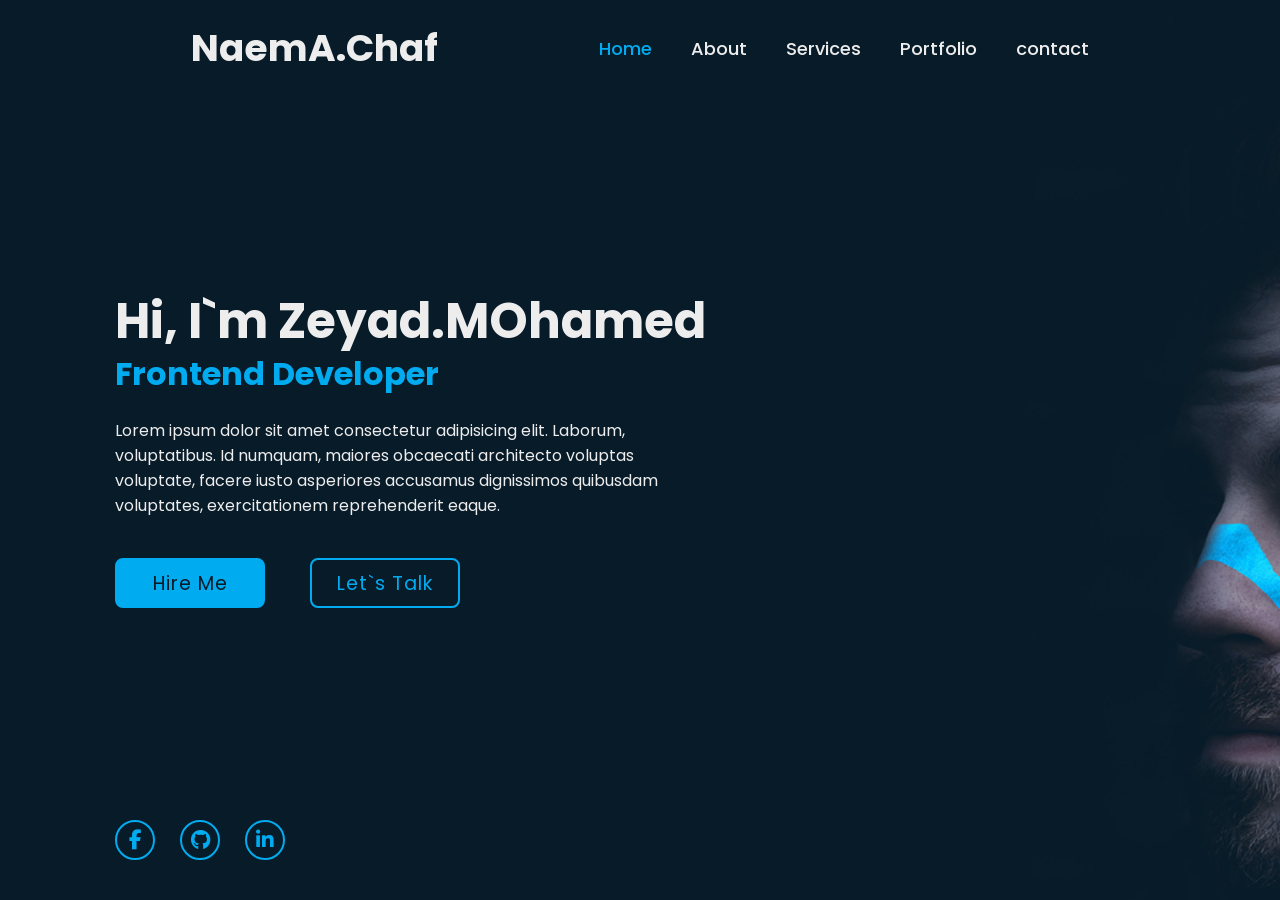
<file: blue/index.html>
<!DOCTYPE html>
<html lang="en">
<head>
    <meta charset="UTF-8">
    <meta nttp-equiv="X-UA-Compatible"content="IE=edge">
    <meta name="viewport" content="width=device-width, initial-scale=1.0">
    <title>Zeyad | MO</title>
    <link rel="icon" href="img/home-3.jpg">
    <link rel="stylesheet" href="style.css">
    
    <link rel="stylesheet" href="https://cdn.jsdelivr.net/npm/swiper@11/swiper-bundle.min.css" />

     <link rel="stylesheet" href="https://cdnjs.cloudflare.com/ajax/libs/font-awesome/6.6.0/css/all.min.css">

</head>
<body>
    


    <header class="header">
        <a href="#" class="long"><h2>NaemA.Chaf</h2></a>

        <nav class="navbar">
            <a href="#" class="active">Home</a>
            <a href="#">About</a>
            <a href="#">Services</a>
            <a href="#">Portfolio</a>
            <a href="#">contact</a>
        </nav>
    </header>

    <section class="home">
        <div class="home-content">
            <h1>Hi, I`m Zeyad.MOhamed</h1>
            <h3>Frontend Developer</h3>
            <p>
                Lorem ipsum dolor sit amet consectetur adipisicing elit. Laborum, voluptatibus. Id numquam, maiores obcaecati architecto voluptas voluptate, facere iusto asperiores accusamus dignissimos quibusdam voluptates, exercitationem reprehenderit eaque.
            </p>
            <div class="btn-box">

                <a href="#">Hire Me</a>
                <a href="#">Let`s Talk</a>
            </div>
        </div>
        <div class="home-sci">
        
            <a href="https://www.facebook.com/share/1AjXh4ghKK/"><i class="fa-brands fa-facebook-f"></i></a>
            <a href="https://github.com/zyad65421-pixel"><i class="fa-brands fa-github"></i></a>
            <a href="https://www.linkedin.com/in/zeyad-mohammed-6b53aa309"><i class="fa-brands fa-linkedin-in"></i></a>
            
        </div>
    </section>

</body>

</html>
</file>
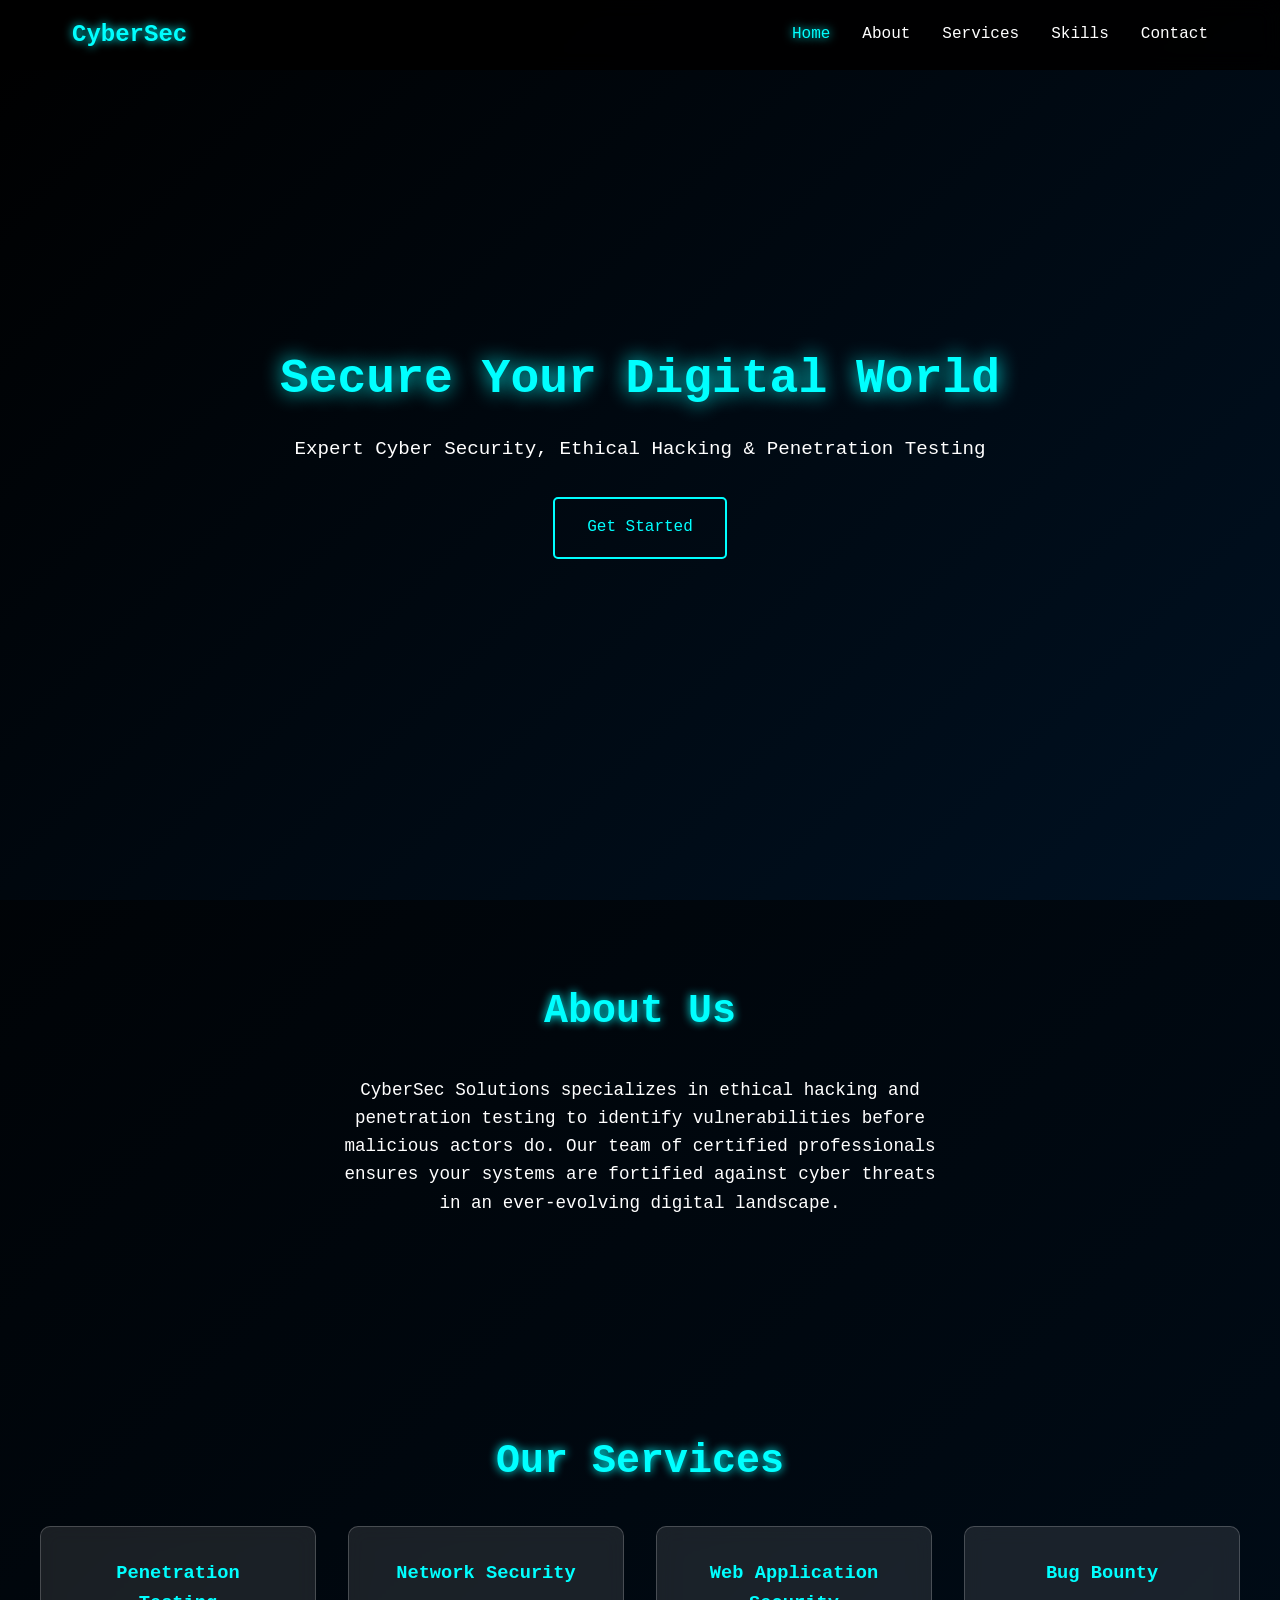
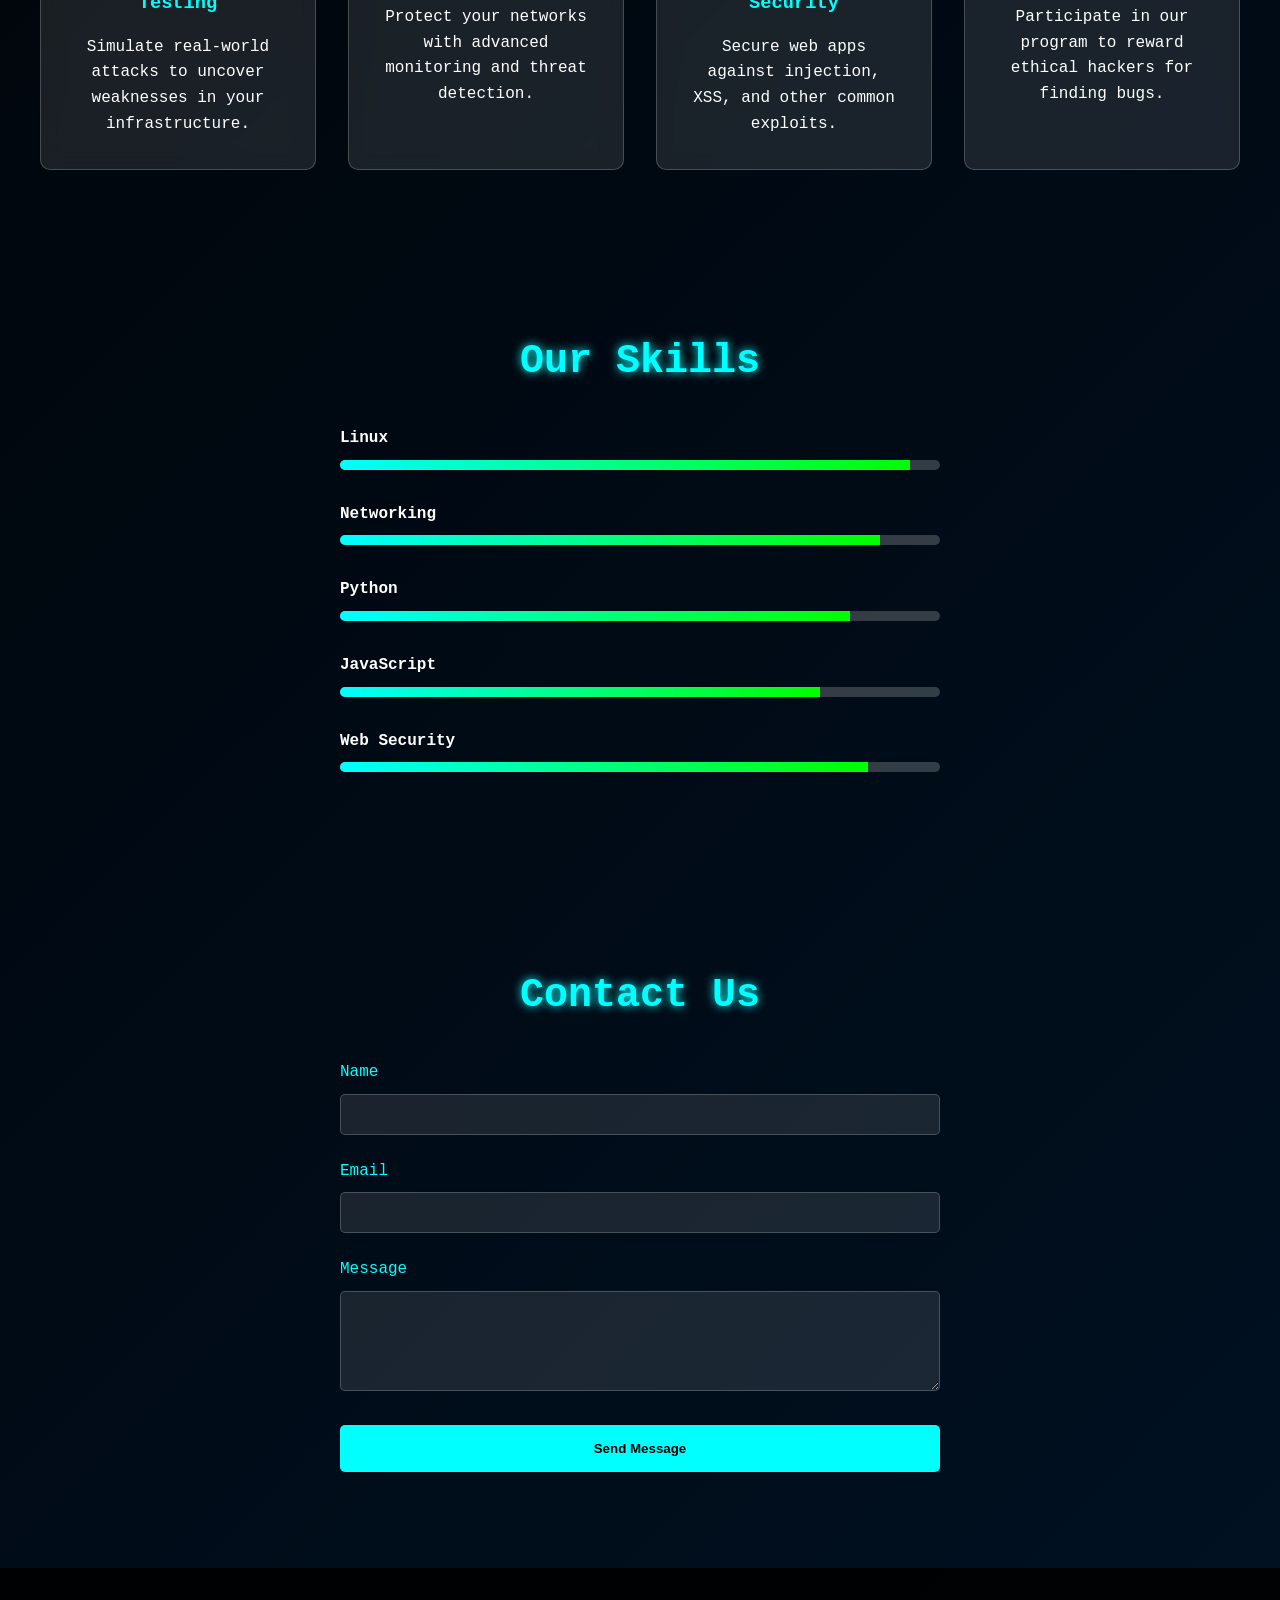
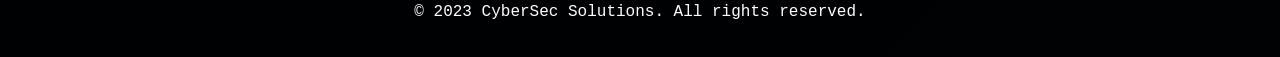
<file: Cyber security/index.html>
<!DOCTYPE html>
<html lang="en">
<head>
    <meta charset="UTF-8">
    <meta name="viewport" content="width=device-width, initial-scale=1.0">
    <title>CyberSec Solutions - Ethical Hacking & Pentesting</title>
    <link rel="stylesheet" href="style.css">
</head>
<body>
    <!-- Navbar -->
    <nav id="navbar">
        <div class="nav-container">
            <div class="logo">CyberSec</div>
            <ul class="nav-links">
                <li><a href="#hero" class="nav-link active">Home</a></li>
                <li><a href="#about" class="nav-link">About</a></li>
                <li><a href="#services" class="nav-link">Services</a></li>
                <li><a href="#skills" class="nav-link">Skills</a></li>
                <li><a href="#contact" class="nav-link">Contact</a></li>
            </ul>
            <div class="hamburger">
                <span></span>
                <span></span>
                <span></span>
            </div>
        </div>
    </nav>

    <!-- Hero Section -->
    <section id="hero">
        <div class="hero-container">
            <h1 class="hero-title">Secure Your Digital World</h1>
            <p class="hero-subtitle">Expert Cyber Security, Ethical Hacking & Penetration Testing</p>
            <a href="#contact" class="cta-button">Get Started</a>
        </div>
    </section>

    <!-- About Section -->
    <section id="about">
        <div class="container">
            <h2>About Us</h2>
            <p class="fade-in">CyberSec Solutions specializes in ethical hacking and penetration testing to identify vulnerabilities before malicious actors do. Our team of certified professionals ensures your systems are fortified against cyber threats in an ever-evolving digital landscape.</p>
        </div>
    </section>

    <!-- Services Section -->
    <section id="services">
        <div class="container">
            <h2>Our Services</h2>
            <div class="services-grid">
                <div class="service-card">
                    <h3>Penetration Testing</h3>
                    <p>Simulate real-world attacks to uncover weaknesses in your infrastructure.</p>
                </div>
                <div class="service-card">
                    <h3>Network Security</h3>
                    <p>Protect your networks with advanced monitoring and threat detection.</p>
                </div>
                <div class="service-card">
                    <h3>Web Application Security</h3>
                    <p>Secure web apps against injection, XSS, and other common exploits.</p>
                </div>
                <div class="service-card">
                    <h3>Bug Bounty</h3>
                    <p>Participate in our program to reward ethical hackers for finding bugs.</p>
                </div>
            </div>
        </div>
    </section>

    <!-- Skills Section -->
    <section id="skills">
        <div class="container">
            <h2>Our Skills</h2>
            <div class="skills-list">
                <div class="skill">
                    <span class="skill-name">Linux</span>
                    <div class="progress-bar">
                        <div class="progress" data-width="95"></div>
                    </div>
                </div>
                <div class="skill">
                    <span class="skill-name">Networking</span>
                    <div class="progress-bar">
                        <div class="progress" data-width="90"></div>
                    </div>
                </div>
                <div class="skill">
                    <span class="skill-name">Python</span>
                    <div class="progress-bar">
                        <div class="progress" data-width="85"></div>
                    </div>
                </div>
                <div class="skill">
                    <span class="skill-name">JavaScript</span>
                    <div class="progress-bar">
                        <div class="progress" data-width="80"></div>
                    </div>
                </div>
                <div class="skill">
                    <span class="skill-name">Web Security</span>
                    <div class="progress-bar">
                        <div class="progress" data-width="88"></div>
                    </div>
                </div>
            </div>
        </div>
    </section>

    <!-- Contact Section -->
    <section id="contact">
        <div class="container">
            <h2>Contact Us</h2>
            <form id="contact-form">
                <div class="form-group">
                    <label for="name">Name</label>
                    <input type="text" id="name" name="name" required>
                </div>
                <div class="form-group">
                    <label for="email">Email</label>
                    <input type="email" id="email" name="email" required>
                </div>
                <div class="form-group">
                    <label for="message">Message</label>
                    <textarea id="message" name="message" required></textarea>
                </div>
                <button type="submit" class="submit-button">Send Message</button>
                <div id="form-message"></div>
            </form>
        </div>
    </section>

    <!-- Footer -->
    <footer id="footer">
        <div class="container">
            <p>&copy; 2023 CyberSec Solutions. All rights reserved.</p>
        </div>
    </footer>

    <script src="script.js"></script>
</body>
</html>
</file>
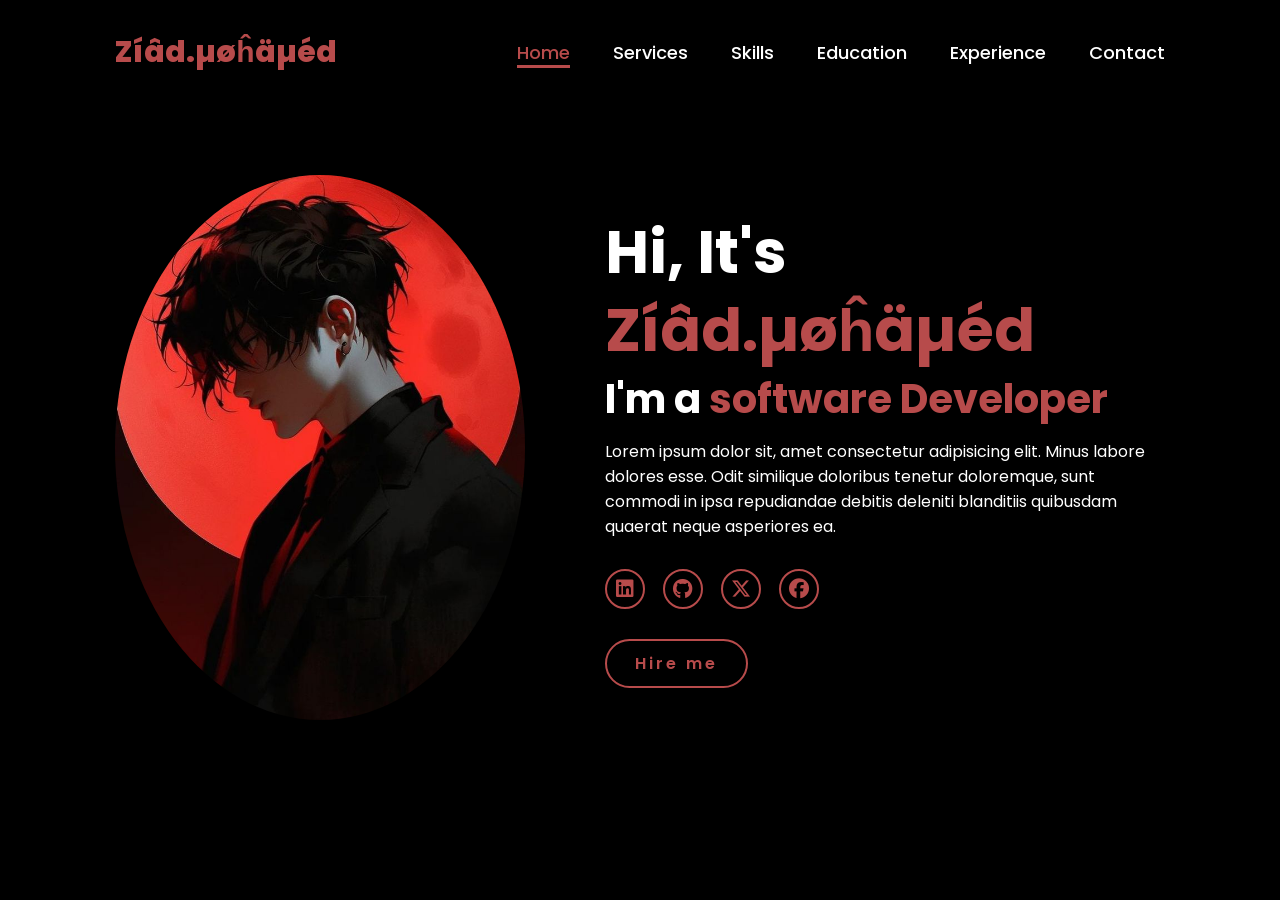
<file: red/index.html>
<!DOCTYPE html>
<html lang="en">
    
<head>
    <meta charset="UTF-8">
    <meta name="viewport" content="width=device-width, initial-scale=1.0">
    <link rel="stylesheet" href="https://cdnjs.cloudflare.com/ajax/libs/font-awesome/6.5.2/css/all.min.css">
    <link rel="stylesheet" href="style.css">
    <title>Cyber Security</title>
</head>
<body>
    <header>
        <a href="#" class="logo">Zíâd.µøĥäµéd</a>

        <nav>
            <a href="#" class="active"> Home</a>
            <a href="#" >Services</a>
            <a href="#" >Skills</a>
            <a href="#" >Education</a>
            <a href="#" >Experience</a>
            <a href="#" >Contact</a>
        </nav>
    </header>


    

    <section class="home">
        <div class="home-img">
            <img src="main.jpg" alt="">
        </div>
        <div class="home-content">
            <h1>Hi, It's <span>Zíâd.µøĥäµéd</span></h1>
            <h3 class="typing-text">I'm a <span></span></h3>
            <p>Lorem ipsum dolor sit, amet consectetur adipisicing elit. Minus labore dolores esse. Odit similique doloribus tenetur doloremque, sunt commodi in ipsa repudiandae debitis deleniti blanditiis quibusdam quaerat neque asperiores ea.</p>
            <div class="social-icons">
                <a href="https://www.linkedin.com/in/zeyad-mohammed-6b53aa309/"><i class="fa-brands fa-linkedin"></i></a>
                <a href="https://github.com/zyad65421-pixel"><i class="fa-brands fa-github"></i></a>
                <a href="https://x.com/zyad65421"><i class="fa-brands fa-x-twitter"></i></a>
                <a href="https://www.facebook.com/hghgfh.hghf?locale=ar_AR"><i class="fa-brands fa-facebook"></i></a>
            </div>
            <a href="#" class="btn">Hire me</a>
        </div>
    </section>


    <script src="script.js"></script>
</body>
</html>
</file>
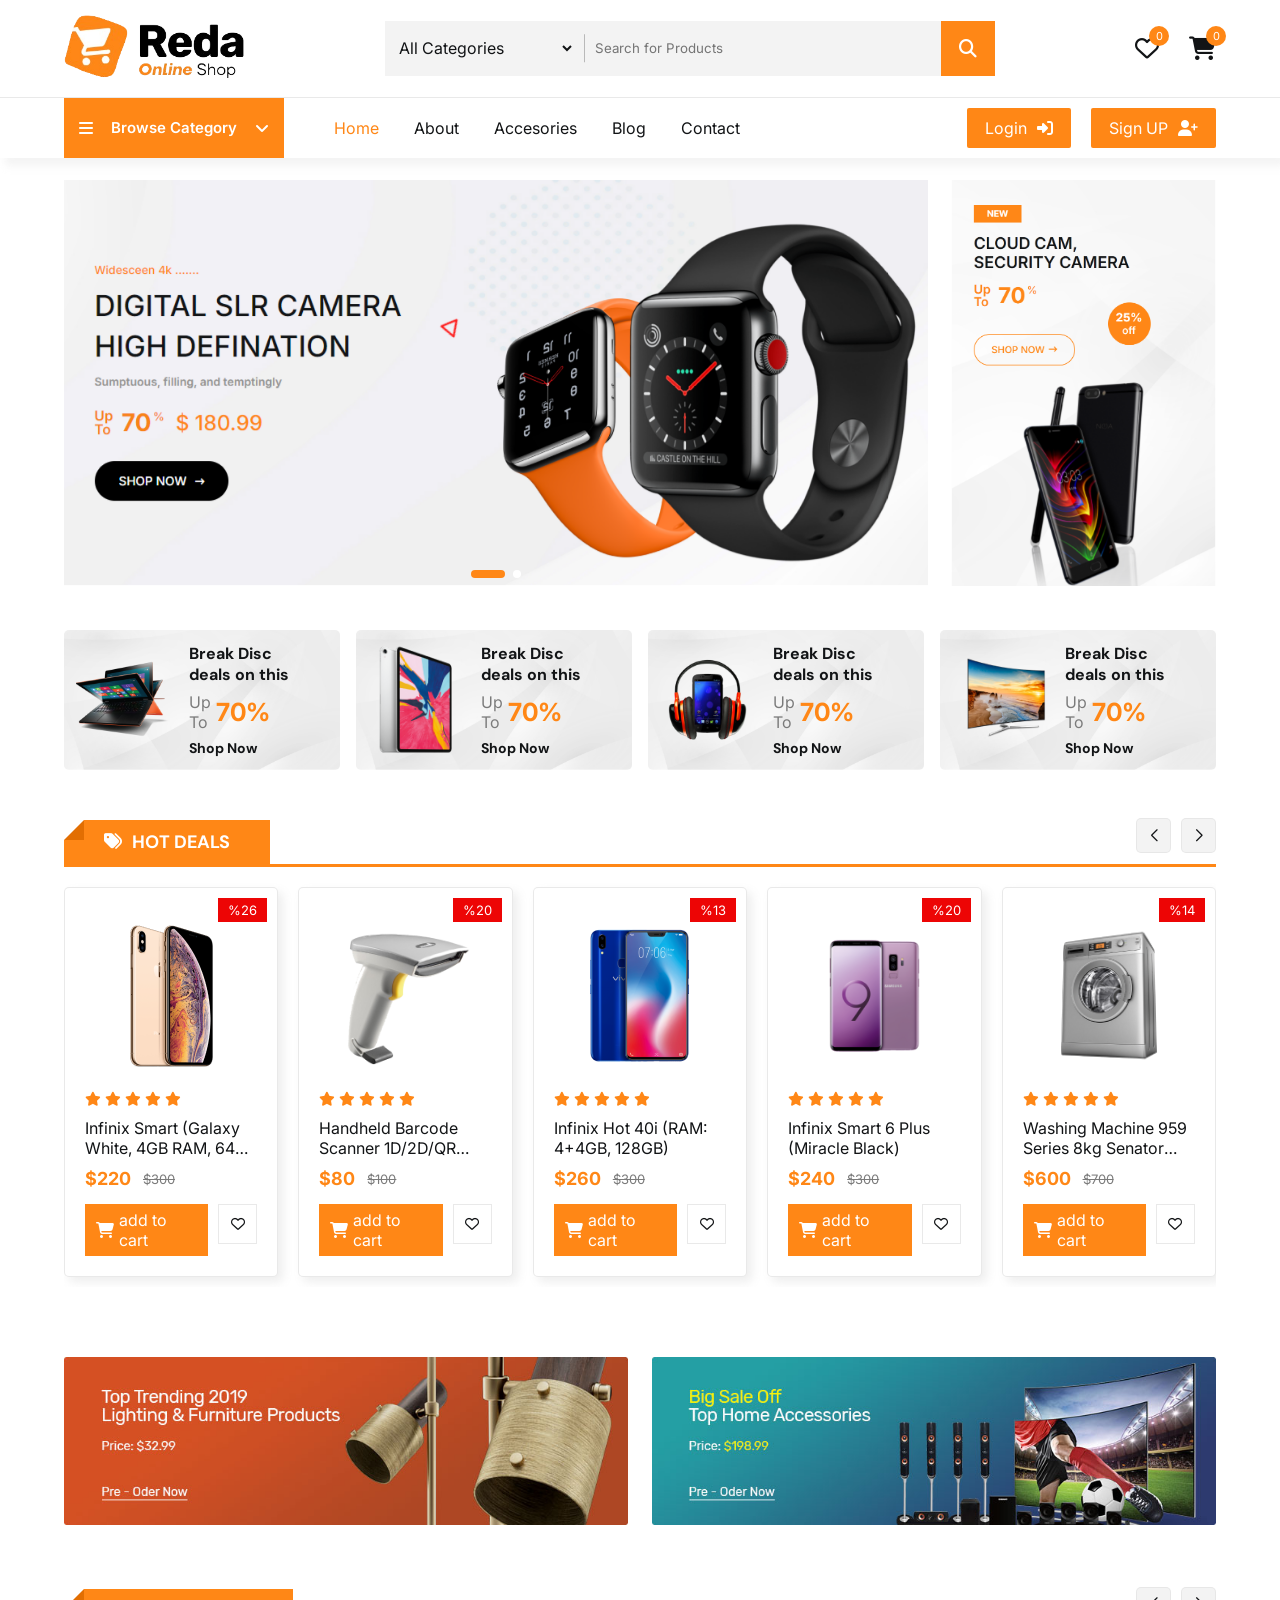
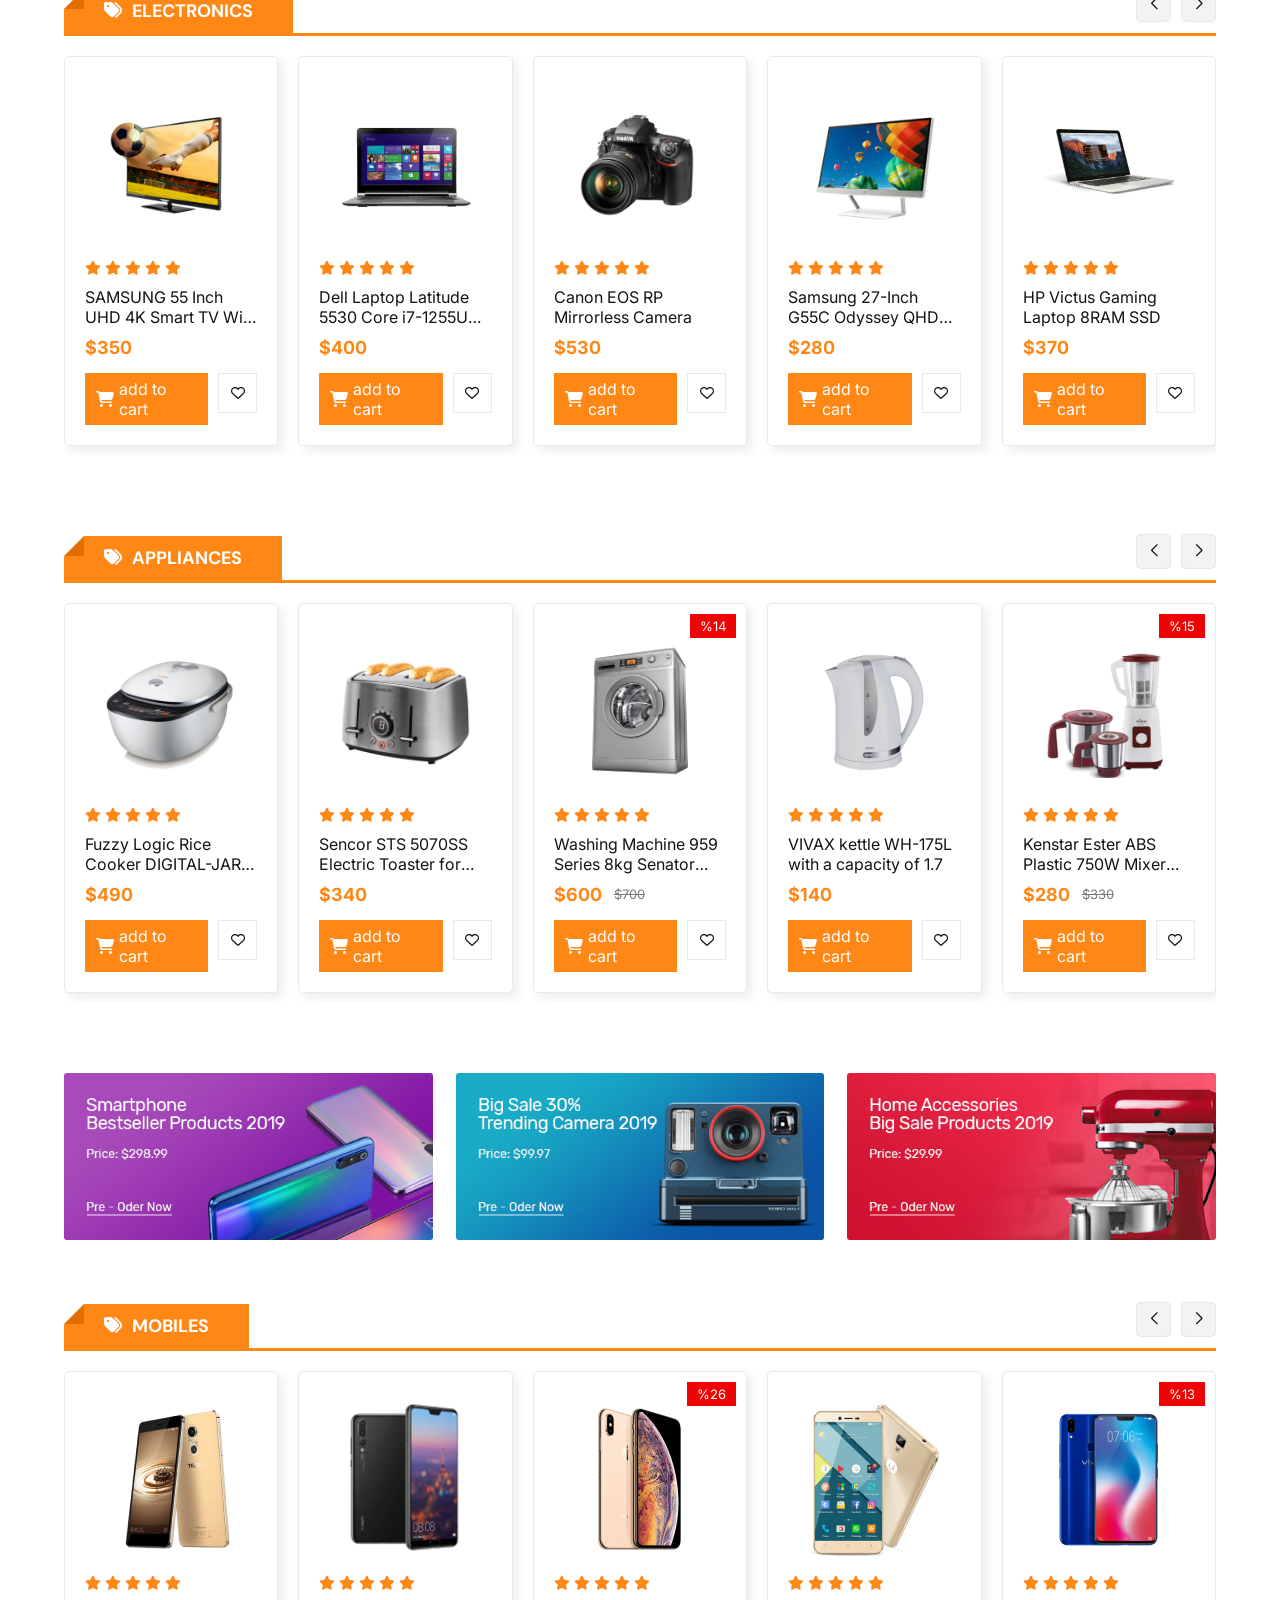
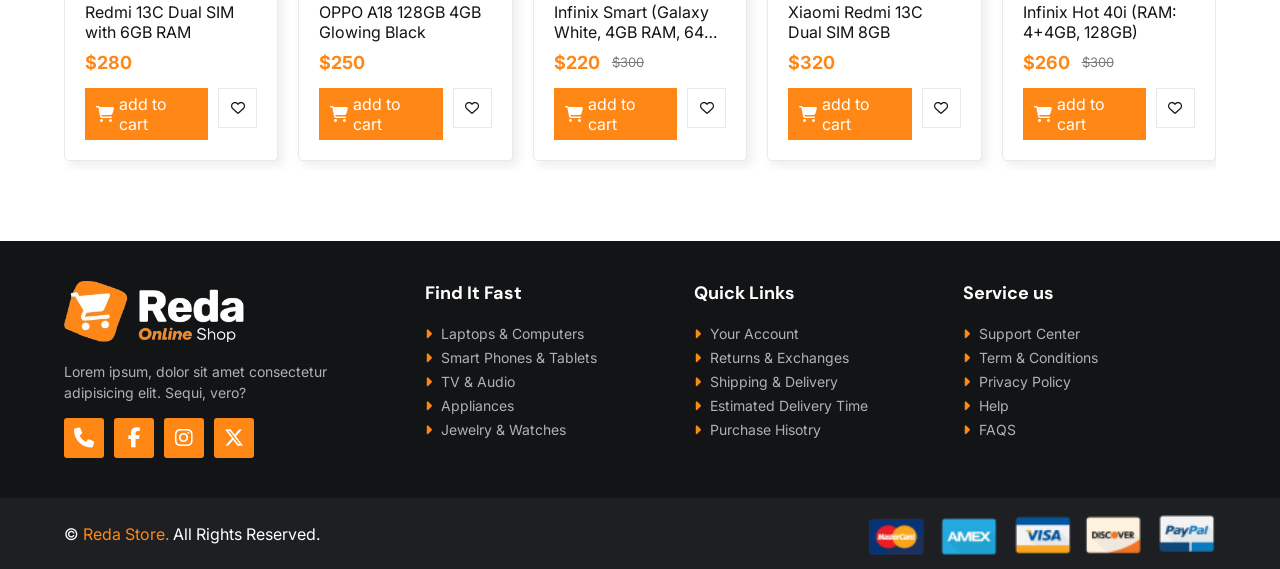
<file: Zeyad Store/index.html>
<!DOCTYPE html>
<html lang="en">
<head>
    <meta charset="UTF-8">
    <meta name="viewport" content="width=device-width, initial-scale=1.0">
    <title>Reda | Online Store</title>


   <link rel="icon" href="img/icon.png"> 




     <!-- Link Swiper's CSS -->
  <link rel="stylesheet" href="https://cdn.jsdelivr.net/npm/swiper@11/swiper-bundle.min.css" />

     <link rel="stylesheet" href="https://cdnjs.cloudflare.com/ajax/libs/font-awesome/6.6.0/css/all.min.css">

         <!-- File CSS -->
         <link rel="stylesheet" href="CSS/style.css">
    </head>
<body>


    <div class="cart">
        <div class="top_cart">
            <h3>Cart Items : <span class="Count_item_cart">0</span></h3>
            <span onclick="open_close_cart()" class="close_cart"><i class="fa-regular fa-circle-xmark"></i></span>
        </div>


        <div class="items_in_cart" id="cart_items">



        </div>


        <div class="bottom_cart">
            <div class="total">
                <p>subtotal</p>
                <p class="price_cart_toral">$0</p>
            </div>

            <div class="button_cart">
                <a href="#" class="btn_cart btn">Checkout</a>
                <span onclick="open_close_cart()" class="btn_cart trans_bg btn">Shop More</span>
            </div>
        </div>

    </div>

    <header>
        <div class="top_header">
            <div class="container">
                <a href="#" class="logo"> <img src="img/logo.png" alt=""></a>

                <form action="" class="search_box">

                    <div class="select_box">
                        <select id="category" name="category">

                            <option value="All Categories">All Categories</option>
                            <option value="Electronics & Digita">Electronics & Digita</option>
                            <option value="Phones & Tablet">Phones & Tablety</option>
                            <option value="Fashion & Clothings">Fashion & Clothings</option>
                            <option value="Telivsion & Monitor">Telivsion & Monitor</option>
                            <option value="Jewelry & Watches">Jewelry & Watches</option>
                            <option value="Washing Machine">Washing Machine</option>
                            <option value="Toys & Hobbies">Toys & Hobbies</option>

                        </select>
                    </div>

                    <input type="text" name="search" id="search" placeholder="Search for Products" required>

                    <button type="submit">
                        <i class="fa-solid fa-magnifying-glass"></i>
                    </button>

                    

                </form>

                <div class="header_icons">
                    <div class="icon">
                        <a href="#">
                            <i class="fa-regular fa-heart"></i>
                            <span class="count count_favourite">0</span>
                        </a>
                    </div>

                    <div onclick="open_close_cart()" class="icon">
                        <i class="fa-solid fa-cart-shopping"></i>
                        <span class="count count_item_header">0</span>
                    </div>
                </div>
            </div>
        </div>


        <div class="bottom_header">
            <div class="container">
                <nav class="nav">

                    <span onclick="open_Menu()" class="open_menu"><i class="fa-solid fa-bars"></i></span>

                    <div class="category_nav">

                        <div onclick="Open_Categ_list()" class="category_btn">
                            <i class="fa-solid fa-bars"></i>
                            <p>Browse Category</p>
                            <i class="fa-solid fa-angle-down"></i>

                        </div>


                        <div class="category_nav_list">
                            <a href="#">Top 10 Offers</a>
                            <a href="#">Electronics & Digita</a>
                            <a href="#">Phones & Tablet</a>
                            <a href="#">Fashion & Clothings</a>
                            <a href="#">Telivsion & Monitor</a>
                            <a href="#">Jewelry & Watches</a>
                            <a href="#">Toys & Hobbies</a>
                        </div>

                    </div>

                    <ul class="nav_links">

                        <span onclick="open_Menu()" class="close_menu"><i class="fa-regular fa-circle-xmark"></i></span>

                        <li class="active"><a href="#">Home</a></li>
                        <li><a href="#">About</a></li>
                        <li><a href="#">Accesories</a></li>
                        <li><a href="#">Blog</a></li>
                        <li><a href="#">Contact</a></li>

                    </ul>

                </nav>

                <div class="login_signup btns">
                    <a href="#" class="btn">Login  <i class="fa-solid fa-right-to-bracket"></i></a>

                    <a href="#" class="btn">Sign UP <i class="fa-solid fa-user-plus"></i></a>
                </div>

            </div>
        </div>

        
    </header>


    <div class="slider">
        <div class="container">


            <!-- Swiper -->
            <div class="slide-swp mySwiper">

                <div class="swiper-wrapper">
                    <div class="swiper-slide">
                        <a href="#"><img src="img/banner_home1.png" alt=""></a>
                    </div>
                    <div class="swiper-slide">
                        <a href="#"><img src="img/banner_home2.png" alt=""></a>
                    </div>

                    
                </div>
                <div class="swiper-pagination"></div>

            </div>


            <div class="banner_2">
                <a href="#"><img src="img/banner_home3.png" alt=""></a>
            </div>

        </div>
    </div>




    <div class="banners_4">
        <div class="container">


            <div class="box">
                <a href="#" class="link_btn"></a>

                <img src="img/banner3_1.png" alt="">
                <div class="text">
                    <h5>Break Disc</h5>
                    <h5>deals on this</h5>

                    <div class="sale">
                        <p>Up <br> To</p>
                        <span>70%</span>
                    </div>

                    <h6>Shop Now</h6>

                </div>
            </div>


            
            <div class="box">
                <a href="#" class="link_btn"></a>

                <img src="img/banner3_2.png" alt="">
                <div class="text">
                    <h5>Break Disc</h5>
                    <h5>deals on this</h5>
                    <div class="sale">
                        <p>Up <br> To</p>
                        <span>70%</span>
                    </div>

                    <h6>Shop Now</h6>

                </div>
            </div>


            
            <div class="box">
                <a href="#" class="link_btn"></a>

                <img src="img/banner3_3.png" alt="">
                <div class="text">
                    <h5>Break Disc</h5>
                    <h5>deals on this</h5>
                    <div class="sale">
                        <p>Up <br> To</p>
                        <span>70%</span>
                    </div>

                    <h6>Shop Now</h6>

                </div>
            </div>


            
            <div class="box">
                <a href="#" class="link_btn"></a>

                <img src="img/banner3_4.png" alt="">
                <div class="text">
                    <h5>Break Disc</h5>
                    <h5>deals on this</h5>
                    <div class="sale">
                        <p>Up <br> To</p>
                        <span>70%</span>
    
                    </div>
                    <h6>Shop Now</h6>
                </div>
            </div>


        </div>
    </div>


    <div class="slider_products slide">

        <div class="container">

            <div class="slide_product mySwiper">

                <div class="top_slide">
                    <h2><i class="fa-solid fa-tags"></i> Hot Deals</h2>
                </div>
                
                <div class="products swiper-wrapper" id="swiper_items_sale">

             
                   



                </div>
                


                <div class="swiper-button-next btn_Swip"></div>
                <div class="swiper-button-prev btn_Swip"></div>
            </div>

        </div>
    </div>


    <div class="banners">
        <div class="container">
            <div class="banners_boxs banner_2_img">
                <a href="#" class="box"><img src="img/banner_box4.jpg" alt=""></a>
                <a href="#" class="box"><img src="img/banner_box5.jpg" alt=""></a>
            </div>
        </div>
    </div>


    <div class="slider_products slide">

        <div class="container">

            <div class="slide_product mySwiper">

                <div class="top_slide">
                    <h2><i class="fa-solid fa-tags"></i> Electronics</h2>
                </div>
                
                <div class="products swiper-wrapper" id="swiper_elctronics">

             
                   



                </div>
                


                <div class="swiper-button-next btn_Swip"></div>
                <div class="swiper-button-prev btn_Swip"></div>
            </div>

        </div>
    </div>


    <div class="slider_products slide">

        <div class="container">

            <div class="slide_product mySwiper">

                <div class="top_slide">
                    <h2><i class="fa-solid fa-tags"></i> Appliances</h2>
                </div>
                
                <div class="products swiper-wrapper" id="swiper_appliances">

             
                   



                </div>
                


                <div class="swiper-button-next btn_Swip"></div>
                <div class="swiper-button-prev btn_Swip"></div>
            </div>

        </div>
    </div>


    <div class="banners">
        <div class="container">
            <div class="banners_boxs banner_3_img">
                <a href="#" class="box"><img src="img/banner_box1.jpg" alt=""></a>
                <a href="#" class="box"><img src="img/banner_box2.jpg" alt=""></a>
                <a href="#" class="box"><img src="img/banner_box3.jpg" alt=""></a>
            </div>
        </div>
    </div>

    
    <div class="slider_products slide">

        <div class="container">

            <div class="slide_product mySwiper">

                <div class="top_slide">
                    <h2><i class="fa-solid fa-tags"></i> Mobiles</h2>
                </div>
                
                <div class="products swiper-wrapper" id="swiper_mobiles">

             
                   



                </div>
                


                <div class="swiper-button-next btn_Swip"></div>
                <div class="swiper-button-prev btn_Swip"></div>
            </div>

        </div>
    </div>

    

    <footer>
        <div class="container">

            <div class="big_row">
                <img class="logo_footer" src="img/white_logo.png" alt="">

                <p>Lorem ipsum, dolor sit amet consectetur adipisicing elit. Sequi, vero?</p>

                <div class="icons_footer">
                    <a href="#"><i class="fa-solid fa-phone"></i></a>
                    <a href="#"><i class="fa-brands fa-facebook-f"></i></a>
                    <a href="#"><i class="fa-brands fa-instagram"></i></a>
                    <a href="#"><i class="fa-brands fa-x-twitter"></i></a>
                </div>
            </div>

            <div class="row">
                <h4>Find It Fast</h4>

                <div class="links">
                    <a href="#"><i class="fa-solid fa-caret-right"></i> Laptops & Computers </a>
                    <a href="#"><i class="fa-solid fa-caret-right"></i> Smart Phones & Tablets</a>
                    <a href="#"><i class="fa-solid fa-caret-right"></i> TV & Audio</a>
                    <a href="#"><i class="fa-solid fa-caret-right"></i> Appliances</a>
                    <a href="#"><i class="fa-solid fa-caret-right"></i> Jewelry & Watches</a>
                </div>
            </div>


            <div class="row">
                <h4>Quick Links</h4>

                <div class="links">
                    <a href="#"><i class="fa-solid fa-caret-right"></i> Your Account </a>
                    <a href="#"><i class="fa-solid fa-caret-right"></i> Returns & Exchanges</a>
                    <a href="#"><i class="fa-solid fa-caret-right"></i> Shipping & Delivery</a>
                    <a href="#"><i class="fa-solid fa-caret-right"></i> Estimated Delivery Time</a>
                    <a href="#"><i class="fa-solid fa-caret-right"></i> Purchase Hisotry</a>
                </div>
            </div>


            <div class="row">
                <h4>Service us</h4>

                <div class="links">
                    <a href="#"><i class="fa-solid fa-caret-right"></i> Support Center</a>
                    <a href="#"><i class="fa-solid fa-caret-right"></i> Term & Conditions</a>
                    <a href="#"><i class="fa-solid fa-caret-right"></i> Privacy Policy</a>
                    <a href="#"><i class="fa-solid fa-caret-right"></i> Help</a>
                    <a href="#"><i class="fa-solid fa-caret-right"></i> FAQS</a>
                </div>
            </div>
        </div>

        <div class="bottom_footer">
            <div class="container">
                <p>&copy; <span>Reda Store.</span> All Rights Reserved.</p>

                <div class="payment_img">
                    <img src="img/payment_method.png" alt="">
                </div>
            </div>
        </div>
    </footer>






       <!-- Swiper JS -->
  <script src="https://cdn.jsdelivr.net/npm/swiper@11/swiper-bundle.min.js"></script>

      <!-- File JS -->
     
      <script src="JS/items_home.js"></script>
      <script src="JS/swiper.js"></script>
      <script src="JS/main.js"></script>
</body>
</html>
</file>
<file: blue/style.css>
@import url('https://fonts.googleapis.com/css2?family=Poppins:wght@300;400;500;600;700;800;900&display=swap');

* {
    margin: 0;
    padding: 0;
    box-sizing: border-box;
    font-family: 'Poppins', sans-serif;
}

body{
    background: #081b29;
    color: #ededed;
}

.header{
    position: fixed;
    top: 0;
    left: 0;
    width: 100%;
    padding: 20px 10%;
    background: transparent;
    display: flex;
    justify-content: space-around;
    align-items: center;
    z-index: 100;
}

.long{
    font-size: 25px;
    color: #ededed;
    text-decoration: none;
    font-weight: 600;
}
.navbar a{
    font-size: 18px;
    color: #ededed;
    text-decoration: none;
    font-weight: 500;
    margin-left: 35px;
    transition: 0.4s;
}

.navbar a:hover,
.navbar a.active{
    color: #00abf0;

}

.home {
    height: 100vb;
    background: url('img/home.jpg') no-repeat;
    display: flex;
    align-items: center;
    padding: 0 9%;
}

.home-content {
    max-width: 600px;
}

.home-content h1 {
    font-size: 48.5px;
    font-weight: 700;
    line-height: 1.2;
}

.home-content h3 {
    font-size: 32px;
    font-weight: 700;
    color: #00abf0;
}

.home-content p{
    font-size: 16px;
    margin: 20px 0 40px;
}

.home-content .btn-box{
    display: flex;
    justify-content: space-between;
    width: 345px;
    height: 50px;
    background: transparent;
}

.btn-box a{
    position: relative;
    display: inline-flex;
    justify-content: center;
    align-items: center;
    width: 150px;
    height: 100%;
    background: #00abf0;
    border: 2px solid #00abf0;
    border-radius: 8px;
    font-size: 19px;
    color: #081b29;
    text-decoration: none;
    font-size: 600;
    letter-spacing: 1px;
    z-index: 1;
    overflow: hidden;
    transition: 0.5s;
}

.btn-box a:hover{
    color: #00abf0;
}

.btn-box a:nth-child(2){
    background: transparent;
    color: #00abf0;
}
.btn-box a:nth-child(2)::before{
    background: #00abf0;
}
.btn-box a:nth-child(2):hover{
    color: #081b29;
}

.btn-box a::before{
    content: '';
    position: absolute;
    top: 0;
    left: 0;
    width: 0;
    height: 100%;
    background: #081b29;
    z-index: -1;
    transition: 0.5s;
}

.btn-box a:hover::before {
    width: 100%;
}

.home-sci{
    position: absolute;
    bottom: 40px;
    width: 170px;
    display: flex;
    justify-content: space-between;
}

.home-sci a{
    position: relative;
    display: inline-flex;
    justify-content: center;
    align-items: center;
    width: 40px;
    height: 40px;
    background: transparent;
    border: 2px solid #00abf0;
    border-radius: 50%;
    font-size: 20px;
    color: #00abf0;
    text-decoration: none;
    z-index: 1;
    overflow: hidden;
    transition: 0.5s;
}

.home-sci a:hover{
    color: #081b29;
}

.home-sci a::before{
    content: '';
    position: absolute;
    top: 0;
    left: 0;
    width: 0;
    height: 100%;
    background: #00abf0;
    z-index: -1;
    transition: 0.5s;
}

.home-sci a:hover::before{
    width: 100%;
}
</file>
<file: Cyber security/style.css>
/* CSS Custom Properties for Better Maintainability */
:root {
    --primary-bg: linear-gradient(135deg, #000000, #001122);
    --secondary-bg: rgba(0, 0, 0, 0.9);
    --accent-color: #00ffff;
    --accent-hover: #00ff00;
    --text-color: #ffffff;
    --glass-bg: rgba(255, 255, 255, 0.1);
    --glass-border: rgba(255, 255, 255, 0.2);
    --glow-shadow: 0 0 20px var(--accent-color);
    --transition: all 0.3s ease;
}

/* Reset and Base Styles */
* {
    margin: 0;
    padding: 0;
    box-sizing: border-box;
}

body {
    font-family: 'Courier New', monospace; /* Hacker-inspired font */
    background: var(--primary-bg);
    color: var(--text-color);
    line-height: 1.6;
    overflow-x: hidden;
}

/* Neon Glow Utility */
.neon-glow {
    text-shadow: 0 0 10px var(--accent-color), 0 0 20px var(--accent-color), 0 0 30px var(--accent-color);
    box-shadow: 0 0 10px var(--accent-color), 0 0 20px var(--accent-color), 0 0 30px var(--accent-color);
}

/* Glassmorphism Utility */
.glass {
    background: var(--glass-bg);
    backdrop-filter: blur(10px);
    border: 1px solid var(--glass-border);
}

/* Navbar */
#navbar {
    position: fixed;
    top: 0;
    width: 100%;
    background: var(--secondary-bg);
    backdrop-filter: blur(10px);
    z-index: 1000;
    transition: var(--transition);
}

.nav-container {
    display: flex;
    justify-content: space-between;
    align-items: center;
    max-width: 1200px;
    margin: 0 auto;
    padding: 1rem 2rem;
}

.logo {
    font-size: 1.5rem;
    font-weight: bold;
    color: var(--accent-color);
    text-shadow: 0 0 10px var(--accent-color);
}

.nav-links {
    display: flex;
    list-style: none;
}

.nav-links li {
    margin-left: 2rem;
}

.nav-link {
    color: var(--text-color);
    text-decoration: none;
    transition: var(--transition);
}

.nav-link:hover,
.nav-link.active {
    color: var(--accent-color);
    text-shadow: 0 0 10px var(--accent-color);
}

.hamburger {
    display: none;
    flex-direction: column;
    cursor: pointer;
}

.hamburger span {
    width: 25px;
    height: 3px;
    background: var(--text-color);
    margin: 3px 0;
    transition: var(--transition);
}

/* Hero Section */
#hero {
    height: 100vh;
    display: flex;
    align-items: center;
    justify-content: center;
    text-align: center;
    background: var(--primary-bg);
}

.hero-container {
    max-width: 800px;
    padding: 2rem;
}

.hero-title {
    font-size: 3rem;
    margin-bottom: 1rem;
    animation: fadeIn 2s ease-in-out;
    color: var(--accent-color);
    text-shadow: 0 0 20px var(--accent-color);
}

.hero-subtitle {
    font-size: 1.2rem;
    margin-bottom: 2rem;
    animation: fadeIn 2s ease-in-out 0.5s both;
}

.cta-button {
    display: inline-block;
    padding: 1rem 2rem;
    background: transparent;
    border: 2px solid var(--accent-color);
    color: var(--accent-color);
    text-decoration: none;
    transition: var(--transition);
    border-radius: 5px;
}

.cta-button:hover {
    background: var(--accent-color);
    color: #000000;
    box-shadow: var(--glow-shadow);
}

/* Sections */
section {
    padding: 5rem 2rem;
    min-height: 50vh;
}

.container {
    max-width: 1200px;
    margin: 0 auto;
}

h2 {
    text-align: center;
    font-size: 2.5rem;
    margin-bottom: 2rem;
    color: var(--accent-color);
    text-shadow: 0 0 10px var(--accent-color);
}

/* About Section */
#about p {
    text-align: center;
    font-size: 1.1rem;
    max-width: 600px;
    margin: 0 auto;
    opacity: 0;
    transform: translateY(20px);
    transition: opacity 0.6s, transform 0.6s;
}

#about p.fade-in {
    opacity: 1;
    transform: translateY(0);
}

/* Services Section */
.services-grid {
    display: grid;
    grid-template-columns: repeat(auto-fit, minmax(250px, 1fr));
    gap: 2rem;
}

.service-card {
    background: var(--glass-bg);
    backdrop-filter: blur(10px);
    border: 1px solid var(--glass-border);
    padding: 2rem;
    border-radius: 10px;
    text-align: center;
    transition: var(--transition);
}

.service-card:hover {
    transform: translateY(-10px);
    box-shadow: var(--glow-shadow);
}

.service-card h3 {
    color: var(--accent-color);
    margin-bottom: 1rem;
}

/* Skills Section */
.skills-list {
    max-width: 600px;
    margin: 0 auto;
}

.skill {
    margin-bottom: 2rem;
}

.skill-name {
    display: block;
    margin-bottom: 0.5rem;
    font-weight: bold;
}

.progress-bar {
    width: 100%;
    height: 10px;
    background: var(--glass-border);
    border-radius: 5px;
    overflow: hidden;
}

.progress {
    height: 100%;
    background: linear-gradient(90deg, var(--accent-color), var(--accent-hover));
    width: 0;
    transition: width 1s ease-in-out;
}

/* Contact Section */
#contact-form {
    max-width: 600px;
    margin: 0 auto;
}

.form-group {
    margin-bottom: 1.5rem;
}

label {
    display: block;
    margin-bottom: 0.5rem;
    color: var(--accent-color);
}

input, textarea {
    width: 100%;
    padding: 0.75rem;
    background: var(--glass-bg);
    border: 1px solid var(--glass-border);
    border-radius: 5px;
    color: var(--text-color);
    font-family: inherit;
}

textarea {
    resize: vertical;
    min-height: 100px;
}

.submit-button {
    display: block;
    width: 100%;
    padding: 1rem;
    background: var(--accent-color);
    border: none;
    color: #000000;
    font-weight: bold;
    border-radius: 5px;
    cursor: pointer;
    transition: var(--transition);
}

.submit-button:hover {
    background: var(--accent-hover);
}

#form-message {
    margin-top: 1rem;
    text-align: center;
}

/* Footer */
#footer {
    background: var(--secondary-bg);
    text-align: center;
    padding: 2rem;
}

/* Animations */
@keyframes fadeIn {
    from { opacity: 0; transform: translateY(20px); }
    to { opacity: 1; transform: translateY(0); }
}

/* Responsive Design */
@media (max-width: 768px) {
    .nav-links {
        display: none;
        flex-direction: column;
        position: absolute;
        top: 100%;
        left: 0;
        width: 100%;
        background: var(--secondary-bg);
        padding: 1rem;
    }

    .nav-links.active {
        display: flex;
    }

    .hamburger {
        display: flex;
    }

    .hero-title {
        font-size: 2rem;
    }

    .hero-subtitle {
        font-size: 1rem;
    }

    section {
        padding: 3rem 1rem;
    }

    h2 {
        font-size: 2rem;
    }
}
</file>
<file: red/style.css>
@import url('https://fonts.googleapis.com/css2?family=Poppins:wght@100;200;300;400;500;600&display=swap');

*{
    margin: 0;
    padding: 0;
    box-sizing: border-box;
    text-decoration: none;
    border: none;
    outline: none;
    font-family: 'Poppins', sans-serif;
}

html{
    font-size: 62.5%;
}

body{
    width: 100%;
    height: 100vh;
    overflow-x: hidden;
    background-color: black;
    color: white;
}

header{
    margin-top: 20px;
    position: fixed;
    top: 0;
    left: 0;
    width: 100%;
    padding: 1rem 9%;
    background-color: transparent;
    filter: drop-shadow(10px);
    display: flex;
    justify-content: space-between;
    align-items: center;
    z-index: 100;
}

.logo{
    font-size: 3rem;
    color: #b74b4b;
    font-weight: 800;
    cursor: pointer;
    transition: 0.5s ease;
}



.logo:hover{
    transform: scale(1.1);
}

nav a{
    font-size: 1.8rem;
    color: white;
    margin-left: 4rem;
    font-weight: 500;
    transition: 0.3s ease;
    border-bottom: 3px solid transparent;
}

nav a:hover,
nav a.active{
    color: #b74b4b;
    border-bottom: 3px solid #b74b4b;
}

@media(max-width:995px){
    nav{
        position: absolute;
        display: none;
        top: 0;
        right: 0;
        width: 40%;
        border-left: 3px solid #b74b4b;
        border-bottom: 3px solid #b74b4b;
        border-bottom-left-radius: 2rem;
        padding: 1rem solid;
        background-color: #161616;
        border-top: 0.1rem solid rgba(0,0,0,0.1);
    }

    nav.active{
        display: block;
    }

    nav a{
        display: block;
        font-size: 2rem;
        margin: 3rem 0;
    }

    nav a:hover,
    nav a.active{
        padding: 1rem;
        border-radius: 0.5rem;
        border-bottom: 0.5rem solid #b74b4b;
    }
}

section{
    min-height: 100vh;
    padding: 5rem 9% 5rem;
}

.home{
    display: flex;
    justify-content: center;
    align-items: center;
    gap: 8rem;
    background-color: black;
}

.home .home-content h1{
    font-size: 6rem;
    font-weight: 700;
    line-height: 1.3;
}

span{
    color: #b74b4b;
}

.home-content h3{
    font-size: 4rem;
    margin-bottom: 1rem;
    font-weight: 700;
}

.home-content p{
    font-size: 1.6rem;
}

.home-img{
    border-radius: 50%;
}

.home-img img{
    position: relative;
    width: 32vw;
    border-radius: 50%;
    box-shadow: 0 0 25px solid #b74b4b;
    cursor: pointer;
    transition: 0.2s linear;
}

.home-img img:hover{
    font-size: 1.8rem;
    font-weight: 500;
}

.social-icons a{
    display: inline-flex;
    justify-content: center;
    align-items: center;
    width: 4rem;
    height: 4rem;
    background-color: transparent;
    border: 0.2rem solid #b74b4b;
    font-size: 2rem;
    border-radius: 50%;
    margin: 3rem 1.5rem 3rem 0;
    transition: 0.3s ease;
    color: #b74b4b;
}

.social-icons a:hover{
    color: black;
    transform: scale(1.3) translateY(-5px);
    background-color: #b74b4b;
    box-shadow: 0  0 25px #b74b4b;
}

.btn{
    display: inline-block;
    padding: 1rem 2.8rem;
    background-color: black;
    border-radius: 4rem;
    font-size: 1.6rem;
    color: #b74b4b;
    letter-spacing: 0.3rem;
    font-weight: 600;
    border: 2px solid #b74b4b;
    transition: 0.3s ease;
    cursor: pointer;
}

.btn:hover{
    transform: scale3d(1.03);
    background-color: #b74b4b;
    color: black;
    box-shadow: 0 0 25px #b74b4b;
}

.typing-text{
    font-size: 34px;
    font-weight: 600;
    min-width: 280px;
}

.typing-text span{
    position: relative;
}

.typing-text span::before{
    content: "software Developer";
    color: #b74b4b;
    animation: words 20s infinite;
}

.typing-text span::after{
    content: "";
    background-color: black;
    position: absolute;
    width: calc(100% + 8px);
    height: 100%;
    border-left: 3px solid black;
    right: -8;
    animation: cursor 0.6s infinite;
}

@keyframes cursor{
    to{
        border-left: 3px solid #b74b4b;
    }
}

@keyframes words{
    0%, 20%{
        content: "Web Developer";
    }
    21%, 40%{
        content: "Developer";
    }
    41%, 60%{
        content: "Web Designer";
    }
    61%, 80%{
        content: "Youtuber";
    }
    81%, 100%{
        content: "Script Writer";
    }
}

@media (max-width: 1000px){
    .home{
        gap: 4rem;
    }
}

@media(max-width:995px){
    .home{
        flex-direction: column;
        margin: 5rem 4rem;
    }

    .home .home-content h3{
        font-size: 2.5rem;
    }

    .home-content h1{
        font-size: 5rem;
    }

    .home-img img{
        width: 70vw;
        margin-top: 4rem;
    }
}
</file>
<file: Zeyad Store/CSS/style.css>
@import url('https://fonts.googleapis.com/css2?family=DM+Sans:ital,opsz,wght@0,9..40,100..1000;1,9..40,100..1000&family=Inter:ital,opsz,wght@0,14..32,100..900;1,14..32,100..900&display=swap');

*{
    padding: 0;
    margin: 0;
    box-sizing: border-box;
    list-style: none;
    text-decoration: none;
    font-family: "Inter" , sans-serif;
    color: var(--color_heading);
}
:root{
    --main_color : #ff8716;
    --p_color: #7b7b7b;
    --bg_color: #F3F3F3;
    --white_color: #fff;
    --color_heading: #121416;
    --border_color: #e5e5e5d5;
    --Sale_color: #E51A1A;
}


body{
    padding-top: 180px;
}


span{
    color: var(--main_color);
}
p{
    color: var(--p_color);
}
h1,h2,h3,h4,h5,h6{
    color: var(--color_heading);
    font-family: "DM Sans" , sans-serif;
}

img{
    width: 100%;
}

input,select,button{
    border: none;
    outline: none;
}

.btns{
    display: flex;
    align-items: center;
    gap: 20px;
}

.btn{
    padding: 10px 18px;
    text-transform: capitalize;
    border-radius: 2px;
    cursor: pointer;
    background: var(--main_color);
    color: var(--white_color);
    display: flex;
    gap: 10px;
    align-items: center;
    transition: 0.3s;
}
.btn i{
    color: var(--white_color);
}
.btn:hover{
    scale: 1.1;
}

.container{
    width: 90%;
    margin: auto;
    max-width: 1350px;
}

@media (max-width:1350px) {
    .container{
        width: 90%;
    }
}

/* Start Header */

header{
    background: #fff;
    position: fixed;
    top: 0;
    left: 0;
    right: 0;
    box-shadow: 5px 8px 8px #d1d1d13b;
    z-index: 1000;
}

header .top_header .container{
    display: flex;
    align-items: center;
    justify-content: space-between;
    padding: 15px 0;
}

header .top_header .logo{
    width: 180px;
}

header .top_header .search_box{
    width: 610px;
    display: flex;
    align-items: center;
    border-radius: 2px;
    background: var(--bg_color);
}
header .top_header .search_box input{
    height: 55px;
    width: 400px;
    padding: 5px 15px 5px 10px;
    background: var(--bg_color);
}

header .top_header .search_box .select_box{
    position: relative;
}
header .top_header .search_box .select_box::after{
    content: '';
    position: absolute;
    top: 50%;
    transform: translateY(-50%);
    right: 0;
    width: 1px;
    height: 50%;
    background: #b9b9b9;
}


header .top_header .search_box select{
    height: 55px;
    width: 190px;
    background: var(--bg_color);
    font-size: 16px;
    cursor: pointer;
    padding-left: 10px;
    margin-right: 10px;
}

header .top_header .search_box select option{
    font-size: 15px;
}

header .top_header .search_box button{
    height: 55px;
    width: 60px;
    background: var(--main_color);
    font-size: 18px;
    cursor: pointer;
}
header .top_header .search_box button i{
    color: var(--white_color);
}

header .top_header .header_icons{
    display: flex;
    gap: 30px;
}
header .top_header .header_icons .icon{
    position: relative;
    cursor: pointer;
}
header .top_header .header_icons .icon i{
    font-size: 24px;
}

header .top_header .header_icons .icon .count{
    position: absolute;
    top: -10px;
    right: -10px;
    width: 20px;
    height: 20px;
    text-align: center;
    line-height: 20px;
    background: var(--main_color);
    color: var(--white_color);
    font-size: 11px;
    border-radius: 100%;
}



header .bottom_header{
    border-top: 1px solid var(--border_color);
}

header .bottom_header .container{
    display: flex;
    align-items: center;
    justify-content: space-between;
}

header .bottom_header nav{
    display: flex;
    align-items: center;
    gap: 50px;
    height: 60px;
}

header .bottom_header .category_nav{
    width: 220px;
    position: relative;
    height: 100%;
}
header .bottom_header .category_nav .category_btn{
    height: 100%;
    width: 100%;
    border-radius: 0;
    display: flex;
    justify-content: space-between;
    align-items: center;
    background: var(--main_color);
    padding: 0 15px;
    cursor: pointer;
}
header .bottom_header .category_nav .category_btn p{
    color: var(--white_color);
    font-weight: 600;
    font-size: 15px;
}
header .bottom_header .category_nav .category_btn i{
    color: var(--white_color);
}


header .bottom_header .category_nav .category_nav_list{
    position: absolute;
    top: 100%;
    left: 0;
    background: var(--white_color);
    width: 100%;
    border: 1px solid #999;
    border-top: 0;
    display: flex;
    flex-direction: column;
    clip-path: polygon(0 0 , 100% 0 , 100% 0 , 0 0);
    transition: 0.3s ease-in-out;
}
header .bottom_header .category_nav .category_nav_list.active{
    clip-path: polygon(0 0, 100% 0 , 100% 100% , 0 100%);
}

header .bottom_header .category_nav .category_nav_list a{
    padding: 14px 10px;
    border-bottom: 1px solid var(--border_color);
    font-size: 14px;
}
header .bottom_header .category_nav .category_nav_list a:last-child{
    border-bottom: 0;
}
header .bottom_header .category_nav .category_nav_list a:hover{
    background: #d0d0d0;
}






header .bottom_header .nav_links{
    display: flex;
    gap: 35px;
}
header .bottom_header .nav_links li a{
    color: var(--color_heading);
    transition: 0.3s;
}
header .bottom_header .nav_links li:hover a,
header .bottom_header .nav_links li.active a{
    color: var(--main_color);
}



/* Slide */


.slider{
    position: relative;
}

.slider .container{
    display: flex;
    justify-content: space-between;
}

.slider  .banner_2{
    width: 23%;
    height: 100%;
    object-fit: cover;
}

.slider  .banner_2 a{
    height: 100%;
    width: 100%;
}


.slider .container .slide-swp{
    width: 75%;
    overflow: hidden;
    position: relative;
}

.swiper-wrapper{
    height: auto !important;
}

.slider .container .slide-swp .swiper-pagination span{
    background: #fff;
    opacity: 1;
}

.swiper-pagination-bullet-active{
    background: var(--main_color) !important;
    width: 34px !important;
    height: 8px !important;
    border-radius: 30px !important;
}



/* banners_4 */ 

.banners_4{
    margin: 40px 0;
}

.banners_4 .container{
    display: flex;
    justify-content: space-between;
}

.banners_4 .container .box{
    width: 24%;
    background: url(../img/bg_banner3.jpg);
    background-size: cover;
    background-position: center;
    border-radius: 5px;
    display: flex;
    align-items: center;
    gap: 15px;
    padding: 12px 10px;
    position: relative;
}

.banners_4 .container .box img{
    width: 100px;
    transition: 0.3s;
}
.banners_4 .container .box:hover img{
    scale: 1.05;
}
.banners_4 .container .box h5{
    font-size: 16px;
}
.banners_4 .container .box .sale{
    display: flex;
    align-items: center;
    gap: 5px;
    margin: 7px 0;

}

.banners_4 .container .box .sale span{
    font-size: 25px;
    font-weight: bold;
}

.banners_4 .container .box h6{
    font-size: 14px;
    font-weight: bold;
}

.banners_4 .container .box .link_btn{
    position: absolute;
    width: 100%;
    height: 100%;
    background: transparent;
}

/* Start Slide */ 

.slide{
    margin-bottom: 70px;
}
.top_slide{
    position: relative;
    margin-bottom: 20px;
    border-bottom: 3px solid var(--main_color);
}

.top_slide h2{
    position: relative;
    text-transform: uppercase;
    background: var(--main_color);
    color: var(--white_color);
    font-size: 18px;
    padding: 10px 40px;
    display: flex;
    align-items: center;
    gap: 10px;
    width: max-content;
}
.top_slide h2::before{
    content: '';
    position: absolute;
    width: 0;
    height: 0;
    top: 0;
    z-index: 9;
    border-left: 20px solid transparent;
    background: #fff;
    left: 0;
    border-bottom: 20px solid #e26e02;
}

.top_slide h2 i{
    color: var(--white_color);
}

.slide .container{
    position: relative;
}
.slide .container .mySwiper{
    padding: 10px 0;
}

.slide .container .mySwiper .btn_Swip{
    position: absolute;
    top: 30px;
    right: 0;
    background: var(--bg_color);
    color: var(--color_heading);
    font-weight: bold;
    border-radius: 5px;
    height: 35px;
    width: 35px;
    border: 1px solid var(--border_color);
}
.slide .container .mySwiper .btn_Swip::after{
    font-size: 12px;
}
.slide .container .mySwiper .btn_Swip.swiper-button-prev{
    left: calc(100% - 80px);
}


/* product card style */ 
.mySwiper{
    overflow: hidden;
}
.product {
    background: #fff;
    padding: 20px 20px;
    box-shadow: 5px 5px 10px #94949428;
    border: 1px solid var(--border_color);
    border-radius: 5px;
    position: relative;
}

.product .sale_present{
    position: absolute;
    top: 10px;
    right: 10px;
    z-index: 2;
    background: #ed0505;
    color: var(--white_color);
    padding: 4px 10px;
    font-size: 13px;
}
.product .img_product{
    position: relative;
    height: 180px;
    padding: 0 20px;
    display: flex;
    align-items: center;
    justify-content: center;
    transition: 0.3s;
}
.product:hover .img_product{
    scale: 1.1;
}
.product .name_product{
    margin-bottom: 10px;
    color: var(--color_heading);
    overflow: hidden;
    text-overflow: ellipsis;
    display: -webkit-box;
    -webkit-line-clamp: 2;
    -webkit-box-orient: vertical;
}
.product .name_product a:hover{
    text-decoration: underline;
}

.stars{
    margin-bottom: 10px;
}
.stars i{
    color: var(--main_color);
    font-size: 14px;
}

.price{
    display: flex;
    align-items: center;
    gap: 12px;
}
.price p{
    color: var(--main_color);
    font-weight: bold;
    font-size: 18px;
}
.price .old_price{
    color: var(--p_color);
    text-decoration: line-through;
    font-size: 13px;
    font-weight: normal;
}

.product .icons{
    display: flex;
    gap: 10px;
    margin-top: 15px;
}
.product .icons .icon_product{
    width: 40px;
    height: 40px;
    border: 1px solid var(--border_color);
    cursor: pointer;
    display: flex;
    align-items: center;
    justify-content: center;
    transition: 0.3s;
}
.product .icons .icon_product:hover{
    background: var(--main_color);
}
.product .icons .icon_product i{
    font-size: 14px;
}
.product .icons .icon_product:hover i{
    color: var(--white_color);
}
.product .icons  .btn_add_cart{
    background: var(--main_color);
    display: flex;
    align-items: center;
    gap: 5px;
    color: var(--white_color);
    padding: 5px 10px;
    cursor: pointer;
    transition: 0.3s;
    border: 1px solid var(--main_color);
}
.product .icons  .btn_add_cart i {
    color: var(--white_color);
    pointer-events: none;
}
.product .icons  .btn_add_cart.active{
    color: var(--color_heading);
    background: transparent;
    pointer-events: none;
}
.product .icons  .btn_add_cart.active i{
    color: var(--main_color);
}
.product .icons  .btn_add_cart:Hover{
    scale: 1.05;
    background: #f47600;
}


/* banners  banners 3*/

.banners{
    margin: 50px 0;
}
.banners .banners_boxs{
    display: flex;
    justify-content: space-between;
}
.banners .banners_boxs .box{
    width: 49%;
}

.banners .banners_boxs.banner_3_img .box{
    width: 32%;
}


/* Start Footer */ 

footer{
    background: var(--color_heading);
}
footer .container{
    display: flex;
    justify-content: space-between;
    padding: 40px 0;
}

footer .container  .big_row{
    width: 30%;
}

footer .container  .big_row .logo_footer{
    width: 180px;
}

footer .container  .big_row p{
    width: 90%;
    color: #b1b1b1;
    font-size: 14px;
    line-height: 1.5;
    margin: 15px 0;
}

footer .container  .big_row .icons_footer{
    display: flex;
    gap: 10px;
}
footer .container  .big_row .icons_footer a{
    width: 40px;
    height: 40px;
    display: flex;
    align-items: center;
    justify-content: center;
    background: var(--main_color);
    border-radius: 3px;
    position: relative;
    top: 0;
    transition: 0.3s;
}
footer .container  .big_row .icons_footer a:hover{
    top: -5px;
}
footer .container  .big_row .icons_footer a i{
    color: var(--white_color);
    font-size: 20px;
}

footer .container .row{
    width: 22%;
}

footer .container .row h4{
    color: var(--white_color);
    font-size: 18px;
    margin-bottom: 20px;
}
footer .container .row .links{
    display: flex;
    flex-direction: column;
    gap: 7px;
}


footer .container .row .links a{
    color: #b1b1b1;
    font-size: 14px;
    position: relative;
    left: 0;
    transition: 0.3s;
}
footer .container .row .links a i{
    color: var(--main_color);
    font-size: 14px;
    margin-right: 5px;
}
footer .container .row .links a:hover{
    left: 8px;
    color: var(--main_color);
}
footer  .bottom_footer{
    background: #1d1f22;
}
footer  .bottom_footer .container{
    align-items: center;
    padding: 5px 0;
}
footer  .bottom_footer p{
    color: var(--white_color);
}

footer  .bottom_footer .payment_img{
    width: 350px;
}


/* End Footer */


.cart{
    position: fixed;
    top: 0;
    right: -350px;
    bottom: 0;
    z-index: 1100;
    background: var(--white_color);
    border-left: 1px solid var(--border_color);
    width: 350px;
    padding: 30px;
    display: flex;
    flex-direction: column;
    justify-content: space-between;
    transition: 0.3s ease-in-out;
}
.cart.active{
    right: 0;
}

.cart .top_cart{
    display: flex;
    align-items: center;
    justify-content: space-between;
}

.cart .top_cart .close_cart i{
    cursor: pointer;
    font-size: 35px;
}
.cart .top_cart h3{
    font-size: 18px;
}
.cart .top_cart h3 span{
    color: var(--color_heading);
}


.cart .items_in_cart{
    padding: 20px 0;
    border-block: 1px solid var(--border_color);
    margin-block: 20px;
    height: 100%;
    overflow-y: auto;
}

.cart .items_in_cart .item_cart{
    display: flex;
    gap: 20px;
    align-items: center;
    justify-content: center;
    height: 125px;
    border-bottom: 1px solid var(--border_color);
}
.cart .items_in_cart .item_cart:last-child{
    border-bottom: 0;
    margin-bottom: 0;
}
.cart .items_in_cart .item_cart img{
    width: 80px;
}

.cart .items_in_cart .item_cart h4{
    margin-bottom: 10px;
    font-weight: 500;
    font-size: 14px;
    overflow: hidden;
    text-overflow: ellipsis;
    display: -webkit-box;
    -webkit-line-clamp: 2;
    -webkit-box-orient: vertical
}
.cart .items_in_cart .item_cart .delete_item i{
    font-size: 22px;
    cursor: pointer;
    transition: 0.3s;
}
.cart .items_in_cart .item_cart .delete_item i:hover{
    color: #E51A1A;
}

.cart .items_in_cart .item_cart .quantity_control{
    display: flex;
    align-self: center;
    gap: 5px;
    margin-top: 5px;
}

.cart .items_in_cart .item_cart .quantity_control span{
    font-size: 18px;
    min-width: 40px;
    display: flex;
    justify-content: center;
    align-items: center;
}

.cart .items_in_cart .item_cart .quantity_control  button{
    width: 27px;
    height: 27px;
    display: flex;
    align-items: center;
    justify-content: center;
    cursor: pointer;
    font-size: 20px;
    border-radius: 2px;
    border: 1px solid var(--border_color);
}
.cart .bottom_cart .total{
    display: flex;
    justify-content: space-between;
    margin-bottom: 30px;
}
.cart .bottom_cart .price_cart_toral{
    color: var(--main_color);
    font-size: 20px;
}

.cart .bottom_cart .button_cart{
    display: flex;
    gap: 20px;
}

.cart .bottom_cart .button_cart .btn_cart{
    text-transform: uppercase;
    border: 2px solid var(--main_color);
    cursor: pointer;
    border-radius: 5px;
    transition: 0.3s;
}
.cart .bottom_cart .button_cart .trans_bg{
    background: transparent;

color: var(--color_heading);
}

/* Start Cart */ 




.close_menu,
.open_menu{
    display: none;
}



/* STart Responsive */ 


@media (max-width:1100px) {
    body{
        padding-top: 240px;
    }
    
    header .top_header .container{
        flex-wrap: wrap;
    }
    header .top_header .search_box{
        order: 3;
        width: 80%;
        margin: 20px auto 0;
    }
    header .top_header .logo{
        width: 140px;
    }
    header .top_header .search_box select{
        width: 200px;
    }
    header .top_header .search_box input{
        width: calc(100% - 200px);
    }
    header .bottom_header .nav_links{
        position: fixed;
        top: 0;
        left: -400px;
        bottom: 0;
        background: #fff;
        width: 400px;
        flex-direction: column;
        align-items: center;
        padding-top: 100px;
        border: 1px solid #b5b5b596;
        transition: 0.3s ease-in-out;
    }
    header .bottom_header .nav_links.active{
        left: 0;
    }
    header .bottom_header .nav_links li{
        font-size: 18px;
        height: auto;
    }

    .close_menu{
        display: block;
        position: absolute;
        top: 30px;
        right: 30px;
        font-size: 30px;
    }
    .open_menu{
        display: block;
        font-size: 25px;
    }
    .open_menu i{
        color: var(--main_color);
        border: 1px solid var(--main_color);
        height: 40px;
        width: 40px;
        text-align: center;
        line-height: 40px;
        border-radius: 3px;
    }

    header .bottom_header .category_nav{
        width: auto;
    }
    header .bottom_header .category_nav .category_btn p{
        font-size: 13px;
        margin: 0 10px;
    }
    header .bottom_header nav{
        gap: 20px;
    }





    .banners_4 .container{
        flex-wrap: wrap;
  
    }
    .banners_4 .container .box{
        width: 49%;
        margin-bottom: 20px;
        justify-content: space-around;
    }
}

@media (max-width:1000px) {
    .slider .banner_2{
        display: none;
    }
    .slider .container .slide-swp{
        width: 100%;
    }
  


    footer .container{
        flex-wrap: wrap;
    }
    footer .container .big_row{
        width: 40%;
        margin-bottom: 20px;
    }
    footer .container .row{
        width: 30%;
        margin-bottom: 20px;
    }


}
@media (max-width:800px){

    .top_slide h2{
        font-size: 16px;
        padding: 10px 25px;
    }
    .product .name_product{
        font-size: 14px;
    }
    .price p{
        font-size: 16px;
    }
    .price .old_price{
        font-size: 12px;
    }
    .product .icons .btn_add_cart{
        font-size: 14px;
        padding: 3px 5px;
    }
    .banners .banners_boxs{
        flex-wrap: wrap;
    }
    .banners .banners_boxs .box{
        width: 100%;
        margin-bottom: 20px;
    }
    .banners .banners_boxs.banner_3_img .box{
        width: 49%;
    }
    






    footer .container .big_row{
        width: 50%;
        margin-bottom: 30px;
    }
    footer .container .row{
        width: 50%;
        margin-bottom: 30px;
    }
    footer .bottom_footer .container{
        flex-direction: column;
        gap: 10px;
    }
    

}


@media (max-width:500px) {
    
    header .bottom_header .category_nav{
        display: none;
    }
    header .top_header .search_box{
        width: 100%;
    }
    header .top_header .search_box select{
        width: 140px;
    }
    header .top_header .search_box input{
        width: calc(100% - 140px);
    }
    header .bottom_header .nav_links{
        width: 100%;
        left: -100%;
    }
    .cart{
        width: 100%;
        right: -100%;
    }

    .banners_4 .container .box{
        width: 100%;
    }

    .banners_4 .container .box h5{
        font-size: 14px;
    }
    .banners_4 .container .box h6{
        font-size: 13px;
    }

    .banners .banners_boxs.banner_3_img .box{
        width: 100%;
    }




    .product .icons .btn_add_cart.active{
        font-size: 13px;
    }
    .product .icons .btn_add_cart.active i{
        font-size: 14px;
    }


    footer .container .row{
        width: 100%;
    }
    footer .container .big_row{
        width: 100%;
    }
}















/* End Cart */ 




/* checkout page */ 

.checkout{
    margin: 50px 0;
}

.checkout .container{
    display: flex;
    align-items: center;
    justify-content: space-between;
}

.checkout .ordersummary{
    width: 45%;
    padding: 0 20px;
    border: 2px solid var(--border_color);
    border-radius: 5px;
    box-shadow: 0px 8px 10px #c0bfbf44;
}

.checkout .ordersummary h1{
    border-bottom: 1px solid var(--border_color);
    padding: 20px 0;
    margin-bottom: 20px;
    color: var(--main_color);
}

.checkout .ordersummary .items{
    height: 350px;
    overflow-y: auto;
}

.checkout .ordersummary .item_cart{
    display: flex;
    gap: 20px;
    align-items: center;
    justify-content: space-between;
    height: 125px;
    border-bottom: 1px solid var(--border_color);
    padding-right: 20px;
}
.checkout .ordersummary .item_cart:last-child{
    border-bottom: 0;
}

.checkout .ordersummary .item_cart .image_name{
    display: flex;
    align-items: center;
    gap: 20px;
}

.checkout .ordersummary .item_cart img{
    width: 80px;
}
.checkout .ordersummary .item_cart  h4{
    margin-bottom: 10px;
    font-size: 14px;
    overflow: hidden;
    text-overflow: ellipsis;
    display: -webkit-box;
    -webkit-line-clamp: 2;
    -webkit-box-orient: vertical;
}

.checkout .ordersummary  .delete_item i{
    font-size: 22px;
    cursor: pointer;
    transition: 0.3s;
}
.checkout .ordersummary  .delete_item i:hover{
    color: #E51A1A;
    scale: 1.1;
}

.checkout .ordersummary .quantity_control{
    display: flex;
    align-items: center;
    gap: 5px;
    margin-top: 5px;
}

.checkout .ordersummary .quantity_control span{
    font-size: 18px;
    min-width: 40px;
    display: flex;
    justify-content: center;
    align-items: center;
    background: var(--bg_color);
    padding: 3px 0;

}

.checkout .ordersummary .quantity_control button{
    width: 27px;
    height: 27px;
    display: flex;
    align-items: center;
    justify-content: center;
    cursor: pointer;
    font-size: 20px;
    border-radius: 2px;
    border: 1px solid var(--border_color);
}


.checkout .ordersummary .bottom_summary{
    border-top: 1px solid var(--border_color);
    padding-top: 25PX;
}
.checkout .ordersummary .shop_table{
    margin-bottom: 20PX;
    display: flex;
    align-items: center;
    justify-content: space-between;
}

.checkout .ordersummary .shop_table p{
    font-size: 20px;
    color: var(--color_heading);
    text-transform: capitalize;
}

.checkout .ordersummary .shop_table  span{
    font-weight: bold;
    font-size: 20px;
}

.checkout .ordersummary .button_div{
    border-top: 1px solid var(--border_color);
    padding: 30px 0;
}


.checkout .ordersummary .button_div button{
    width: 100%;
    background: var(--main_color);
    color: var(--white_color);
    border: 2px solid var(--main_color);
    padding: 15px 0;
    outline: none;
    border-radius: 3px;
    font-size: 20px;
    font-weight: bold;
    cursor: pointer;
    transition: 0.3s ease-in-out;
}
.checkout .ordersummary .button_div button:hover{
    background: transparent;
    color: var(--main_color);
}
</file>
